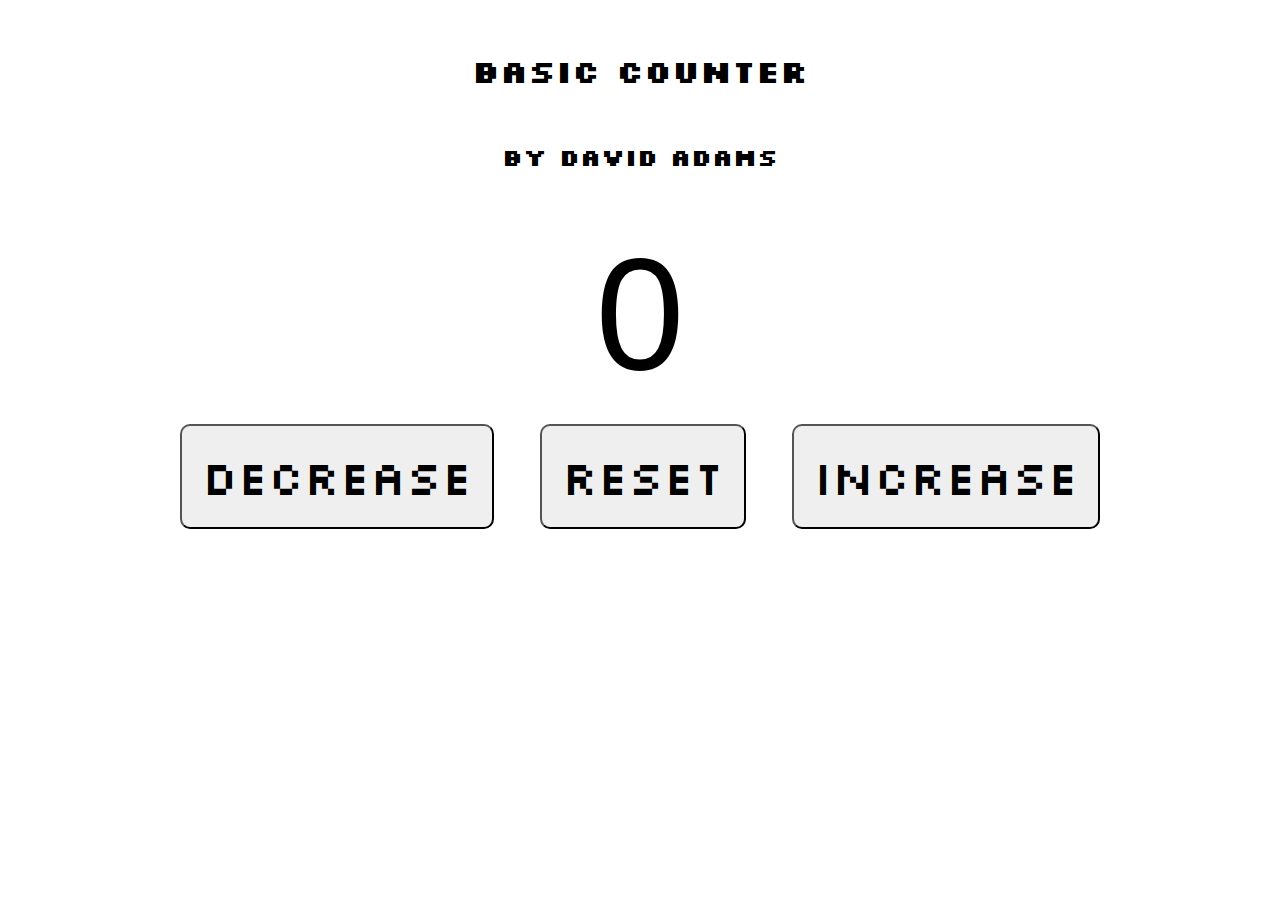
<file: basic-counter/counter.html>
<!DOCTYPE html>
<html lang="en">
<head>
    <meta charset="UTF-8">
    <meta http-equiv="X-UA-Compatible" content="IE=edge">
    <meta name="viewport" content="width=device-width, initial-scale=1.0">
    <title>David's Basic Counter</title>
    <link rel="stylesheet" href="./counter.css" type="text/css">
</head>
<body>
    <header>
        <h1>Basic Counter</h1>
        <h2>By David Adams</h2>
    </header>
    <label for="js" id="countLabel"></label><br>
    <section>
        <button id="decreaseButton">decrease</button>
        <button id="resetButton">reset</button>
        <button id="increaseButton">increase</button>
    </section>
    <script src="./counter.js"></script>
</body>
</html>
</file>
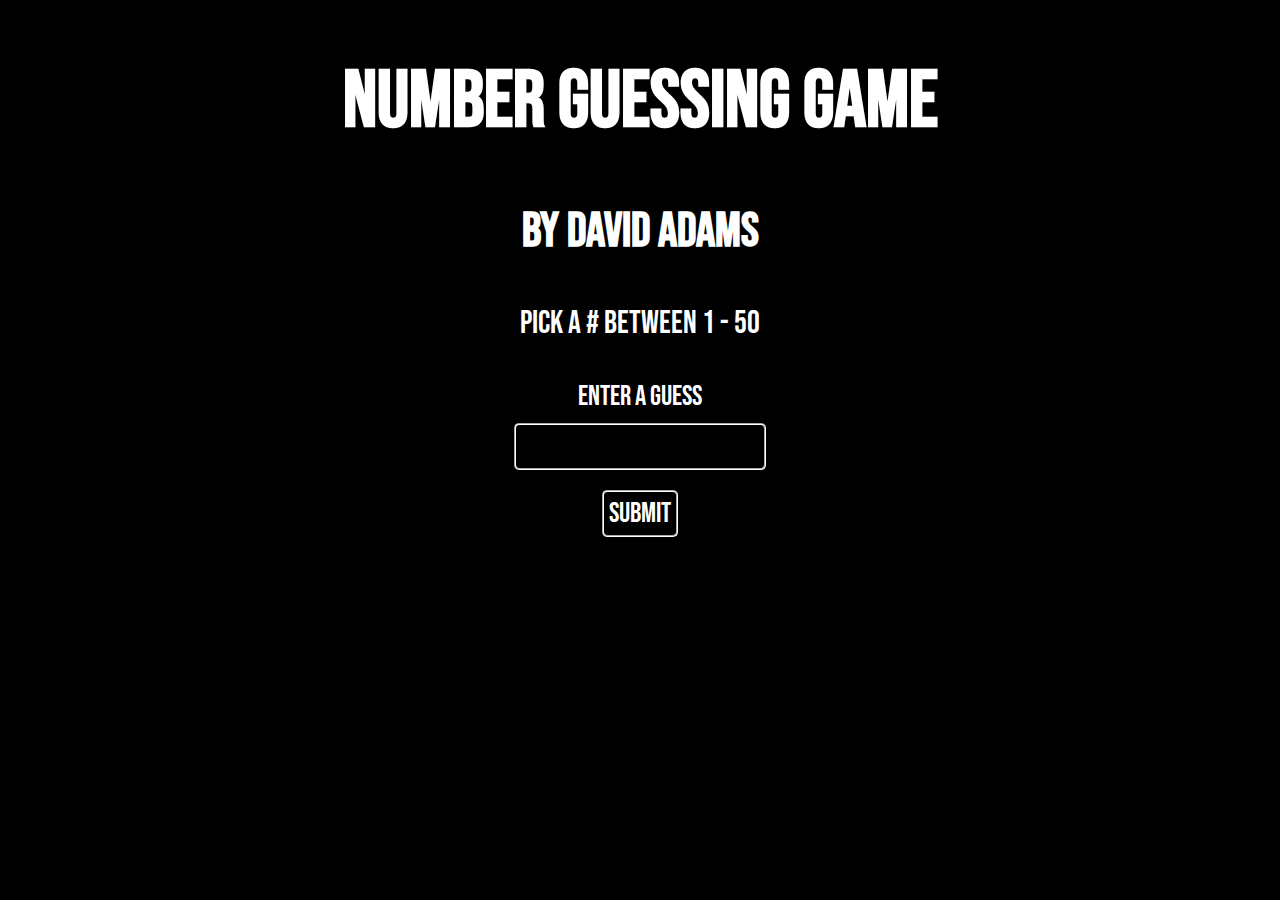
<file: number-guessing-game/guessing.html>
<!DOCTYPE html>
<html lang="en">
<head>
    <meta charset="UTF-8">
    <meta http-equiv="X-UA-Compatible" content="IE=edge">
    <meta name="viewport" content="width=device-width, initial-scale=1.0">
    <title>Number Guess Game</title>
    <link rel="stylesheet" href="./guessing.css" type="text/css">
</head>
<body>
    <header>
        <h1>Number Guessing Game</h1>
        <h2>By David Adams</h2>
    </header>
    <main>
        <p id="guessPrompt">Pick a # between 1 - 50</p>
        <label for="guessField">Enter a Guess</label><br>
        <input type="number" id="guessField"><br>
        <input type="submit" id="submitBtn">
        <p id="answer"></p>
        <p id="winningAnswer"></p>
    </main>
    <script src="./guessing.js"></script>
</body>
</html>
</file>
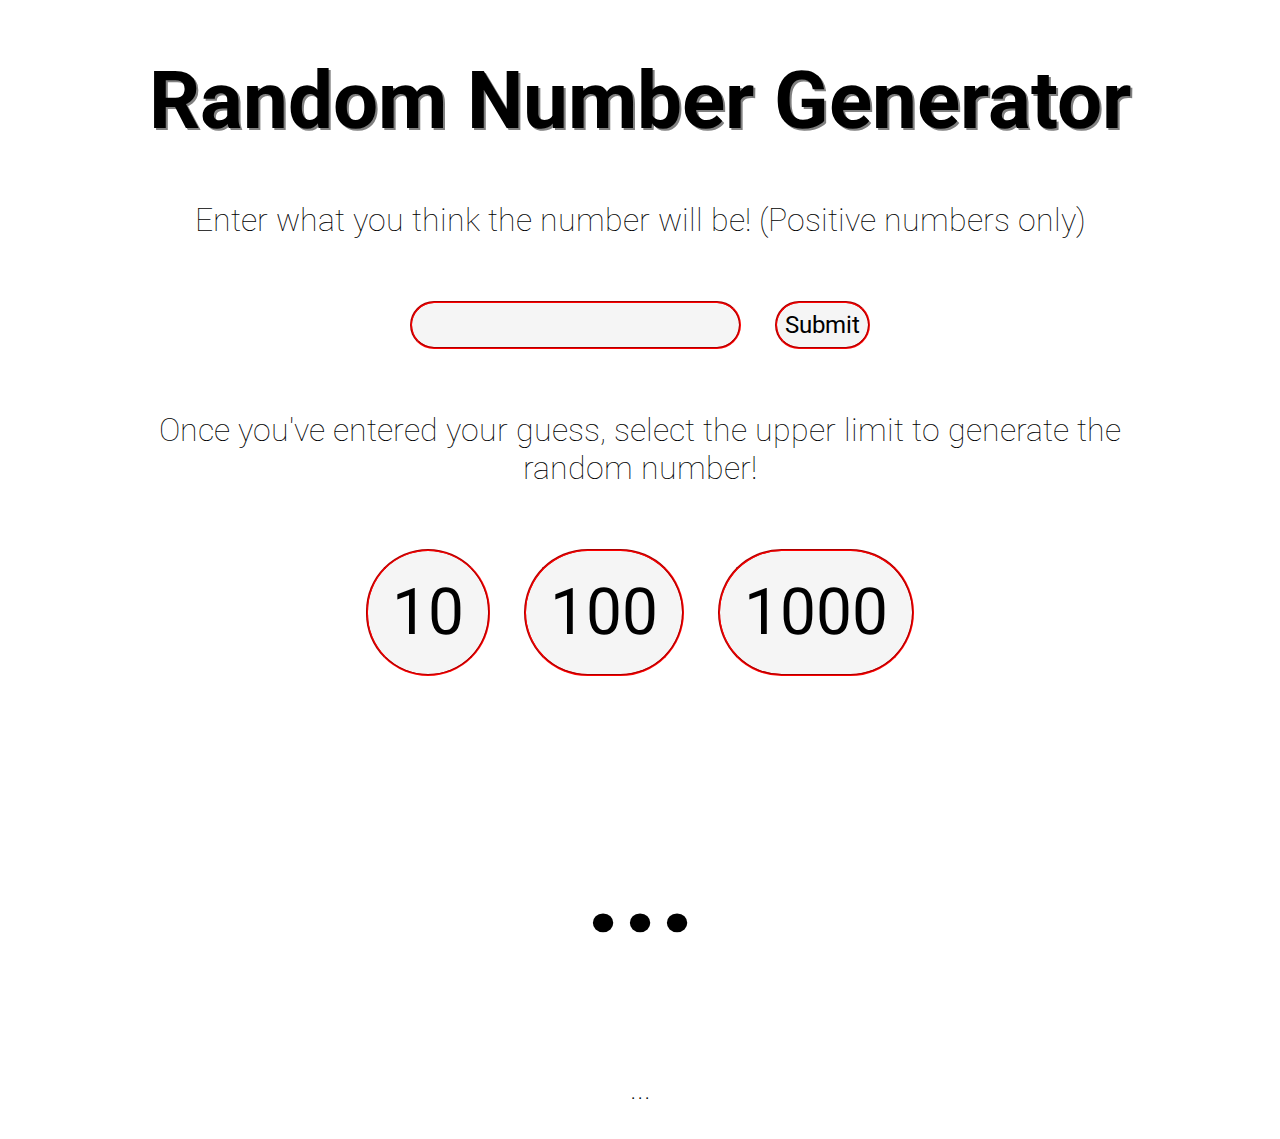
<file: random-number/random.html>
<!DOCTYPE html>
<html lang="en">
<head>
    <meta charset="UTF-8">
    <meta http-equiv="X-UA-Compatible" content="IE=edge">
    <meta name="viewport" content="width=device-width, initial-scale=1.0">
    <title>Random Number Generator</title>
    <link rel="stylesheet" href="./random.css" type="text/css">
</head>
<body>
    <header>
        <h1>Random Number Generator</h1>
    </header>
    <main>
        <section>
            <p id="guessPrompt">Enter what you think the number will be! (Positive numbers only)</p>
            <input type="number" id="guessNum" required>
            <input type="submit" id="guessSubmit" required>
        </section>
        <section>
            <p>Once you've entered your guess, select the upper limit to generate the random number!</p>
            <button id="tenBtn">10</button>
            <button id="hundredBtn">100</button>
            <button id="thousandBtn">1000</button>
            <h2 id="randomNumber">...</h2>
            <p id="guessOutcome">...</p>
        </section>
    </main>
    <script src="./random.js"></script>
</body>
</html>
</file>
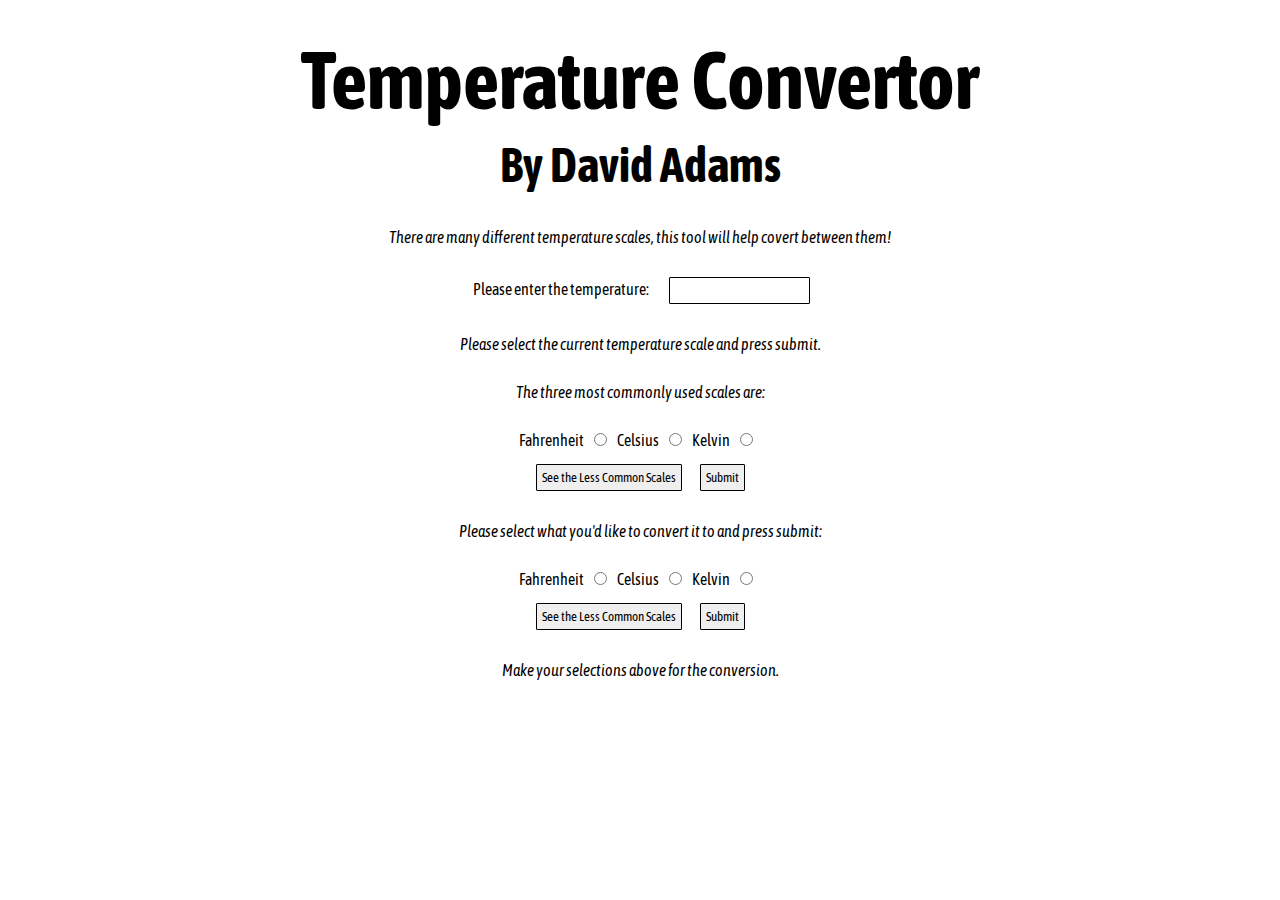
<file: temperature-conversion/temp.html>
<!DOCTYPE html>
<html lang="en">
<head>
    <meta charset="UTF-8">
    <meta http-equiv="X-UA-Compatible" content="IE=edge">
    <meta name="viewport" content="width=device-width, initial-scale=1.0">
    <title>Temperature Convertor</title>
    <link rel="stylesheet" href="./temp.css" type="text/css">
</head>
<body>
    <header>
        <h1>Temperature Convertor</h1>
        <h2>By David Adams</h2>
    </header>
    <main>
        <p>There are many different temperature scales, this tool will help covert between them!</p>
        <section>
            <label for="temp" id="tempLabel">Please enter the temperature:</label>
            <input type="number" name="temp" id="tempNum">
            <p id="selectCurrent">Please select the current temperature scale and press submit.</p>
            <article>
                <p>The three most commonly used scales are:</p>
                <label>Fahrenheit</label>
                <input type="radio" name="currentScale" id="currFah">
                <label>Celsius</label>
                <input type="radio" name="currentScale" id="currCel">
                <label>Kelvin</label>
                <input type="radio" name="currentScale" id="currKel">
            </article>
            <button id="seeMoreCurrent">See the Less Common Scales</button>
            <article id="lessCommonCurrent">
                <label>Rankine</label>
                <input type="radio" name="currentScale" id="currRan">
                <label>Newton</label>
                <input type="radio" name="currentScale" id="currNew">
                <label>Rømer</label>
                <input type="radio" name="currentScale" id="currRom">
                <label>Réaumur</label>
                <input type="radio" name="currentScale" id="currRea">
                <label>Delisle</label>
                <input type="radio" name="currentScale" id="currDel">
            </article>
            <button type="submit" id="currentSubmit">Submit</button>
            <p>Please select what you'd like to convert it to and press submit:</p>
            <article>
                <label>Fahrenheit</label>
                <input type="radio" name="convertScale" id="conFah">
                <label>Celsius</label>
                <input type="radio" name="convertScale" id="conCel">
                <label>Kelvin</label>
                <input type="radio" name="convertScale" id="conKel">
            </article>
            <button id="seeMoreConvert">See the Less Common Scales</button>
            <article id="lessCommonConvert">
                <label>Rankine</label>
                <input type="radio" name="convertScale" id="conRan">
                <label>Newton</label>
                <input type="radio" name="convertScale" id="conNew">
                <label>Rømer</label>
                <input type="radio" name="convertScale" id="conRom">
                <label>Réaumur</label>
                <input type="radio" name="convertScale" id="conRea">
                <label>Delisle</label>
                <input type="radio" name="convertScale" id="conDel">
            </article>
            <button type="submit" id="convertSubmit">Submit</button>
            <article>
                <p id="convertedTemp">Make your selections above for the conversion.</p>
            </article>
        </section>
    </main>
    <script src="./temp.js"></script>
</body>
</html>
</file>
<file: basic-counter/counter.css>
@import url('https://fonts.googleapis.com/css2?family=Permanent+Marker&family=Silkscreen&display=swap');

h1, h2 {
    font-family: Silkscreen, sans-serif;
    display: block;
    text-align: center;
    margin: 50px auto;  
}

#countLabel {
    font-size: 10rem;
    font-family: 'Permanent Marker', sans-serif;
    display: block;
    text-align: center;
    margin: 0 auto;
}

section {
    display: flex;
    justify-content: space-evenly;
    align-items: center;
    width: 80%;
    margin: 0 auto;
}

button {
    cursor: pointer;
    font-family: Silkscreen, sans-serif;
    padding: 1.25rem;
    font-size: 3rem;
    border-radius: 10px;
}

button:hover {
    color: white;
    background-color: black;
}

button:active {
    color: aqua;
    background-color: black;
}
</file>
<file: number-guessing-game/guessing.css>
@import url('https://fonts.googleapis.com/css2?family=Bebas+Neue&display=swap');

* {
    font-family: 'Bebas Neue', sans-serif;
    text-align: center;
}

html {
    color: white;
    background-color: black;
}

h1 {
    font-size: 5rem;
    font-weight: bold;
}

h2 {
    font-size: 3rem;
}

p {
    font-size: 2rem;
    font-weight: lighter;
    padding: 10px;
    line-height: 1.75rem;
}

label, input {
    font-size: 1.75rem;
    margin: 10px 10px;
    padding: 5px;
}

input {
    border-radius: 5px;
    color: white;
    border: 2px groove white;
    background-color: black;
}

#submitBtn:hover, #guessField:focus {
    color: black;
    border: 2px groove grey;
    background-color: whitesmoke;
}

#submitBtn:active {
    color: whitesmoke;
    background-color: grey;
}

#answer {
    color: red;
}

#winningAnswer {
    color: green;
}

input::-webkit-outer-spin-button,
input::-webkit-inner-spin-button {
  -webkit-appearance: none;
  margin: 0;
}
</file>
<file: random-number/random.css>
@import url('https://fonts.googleapis.com/css2?family=Roboto:wght@100;400;700&display=swap');

* {
    text-align: center;
    font-family: Roboto, sans-serif;
}

h1 {
    font-weight: bold;
    font-size: 5rem;
    text-shadow: 2px 2px grey;
}

p {
    font-weight: lighter;
    font-size: 2rem;
    width: 80%;
    margin: 2rem auto;
}

#guessNum, #guessSubmit {
    padding: 0.5rem;
    color: black;
    background-color:whitesmoke;
    font-size: 1.5rem;
    margin: 30px 15px;
    border: 2px groove red;
    border-radius: 530px;
}

input[type=number]::-webkit-inner-spin-button, 
input[type=number]::-webkit-outer-spin-button { 
    -webkit-appearance: none;
    -moz-appearance: none;
    appearance: none;
}

button {
    padding: 1.5rem;
    color: black;
    background-color:whitesmoke;
    font-size: 4rem;
    margin: 30px 15px;
    border: 2px groove red;
    border-radius: 530px;
}

button:hover, #guessSubmit:hover {
    color: whitesmoke;
    background-color: black;
}

button:active, #guessSubmit:active, #guessNum:focus {
    color: whitesmoke;
    background-color: red;
    border: 2px groove black;
}

h2 {
    font-weight: bold;
    font-size: 8rem;
}
</file>
<file: temperature-conversion/temp.css>
@import url('https://fonts.googleapis.com/css2?family=Asap+Condensed:ital,wght@0,400;0,700;1,400&display=swap');

* {
    font-family: 'Asap Condensed', sans-serif;
    text-align: center;
}

html {
    width: 80%;
    margin: 10px auto;
    line-height: 2rem;
}

h1 {
    font-size: 5rem;
    font-weight: bold;
}

h2 {
    font-size: 3rem;
    font-weight: bold;
}

p {
    font-style: italic;
}

button, input {
    padding: 5px;
    margin: 8px;
    border: 1px solid black;
    border-radius: 1px;
}

button:hover {
    color: white;
    background-color: black;
}

#currentSubmit:active, #convertSubmit:active {
    color: grey;
    background-color: black;
}

#tempLabel {
    padding: 10px;
}

#lessCommonCurrent, #lessCommonConvert {
    display: none;
}
</file>
